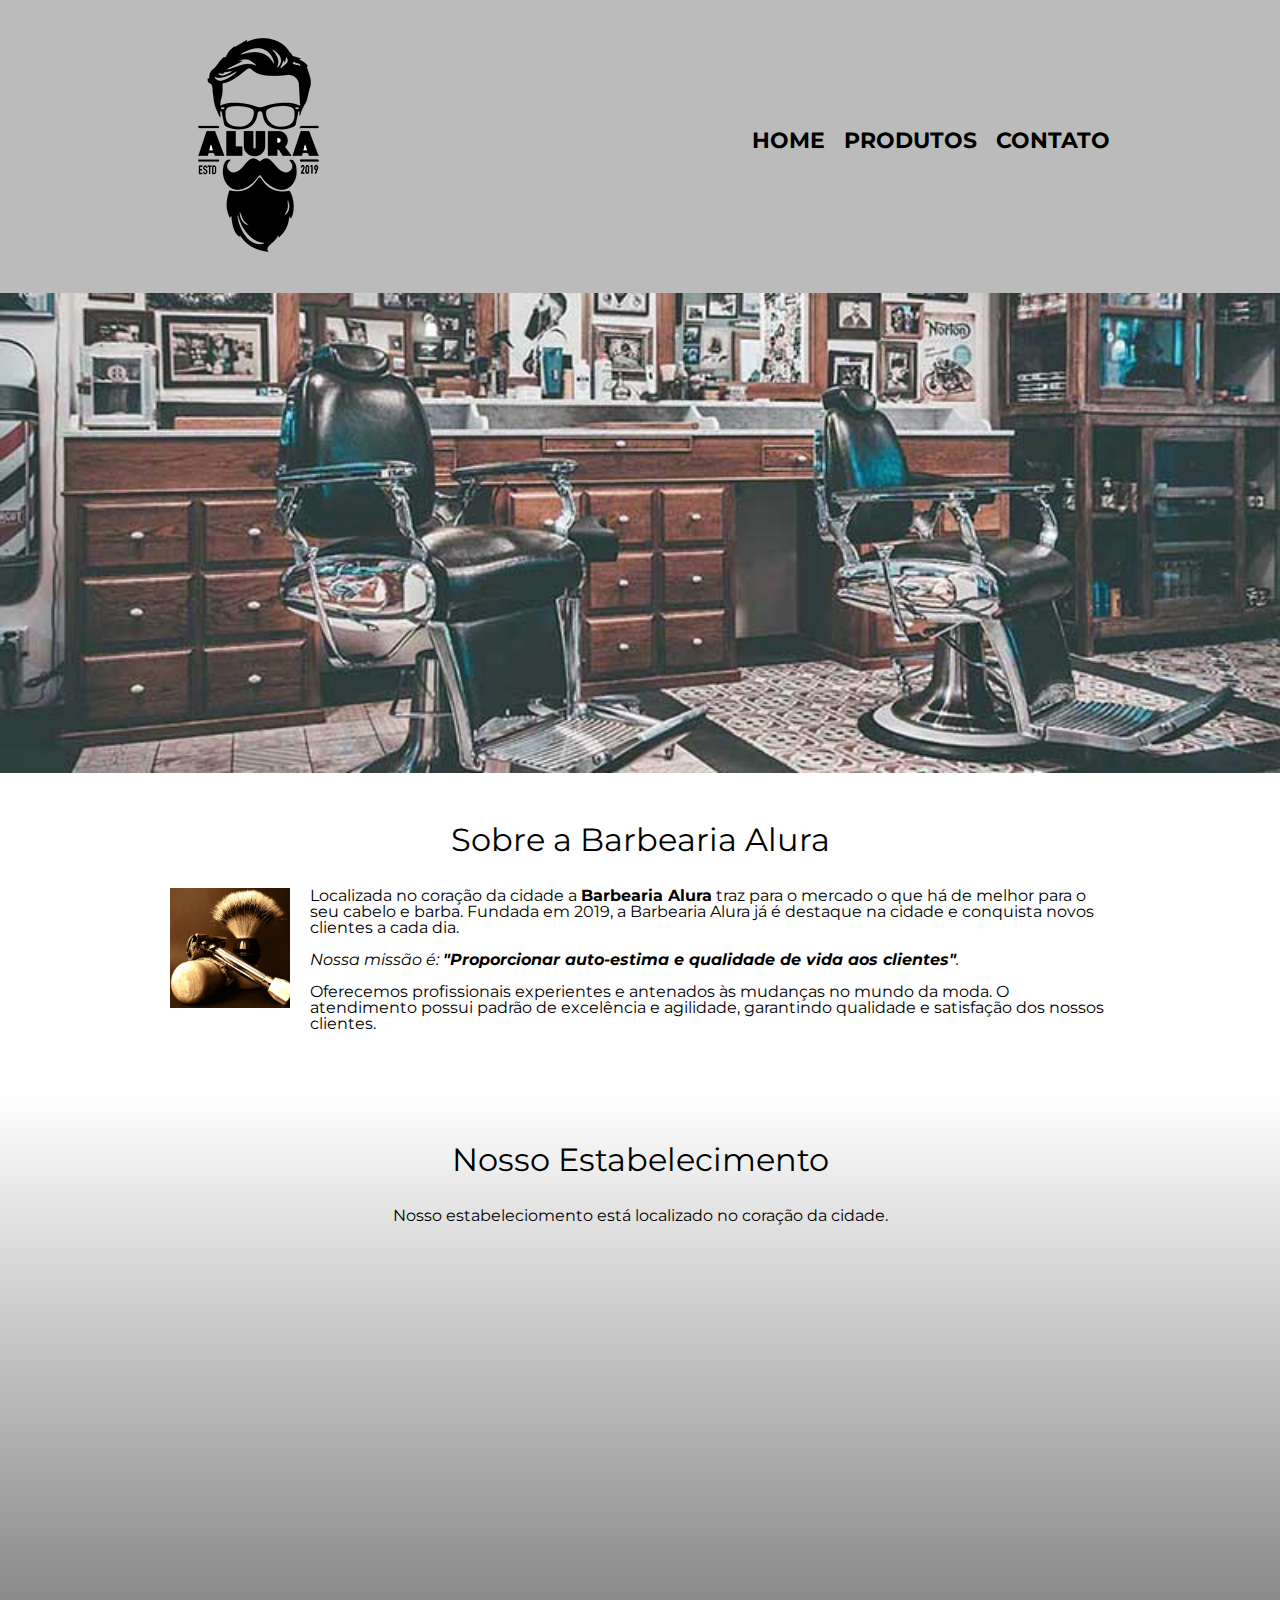
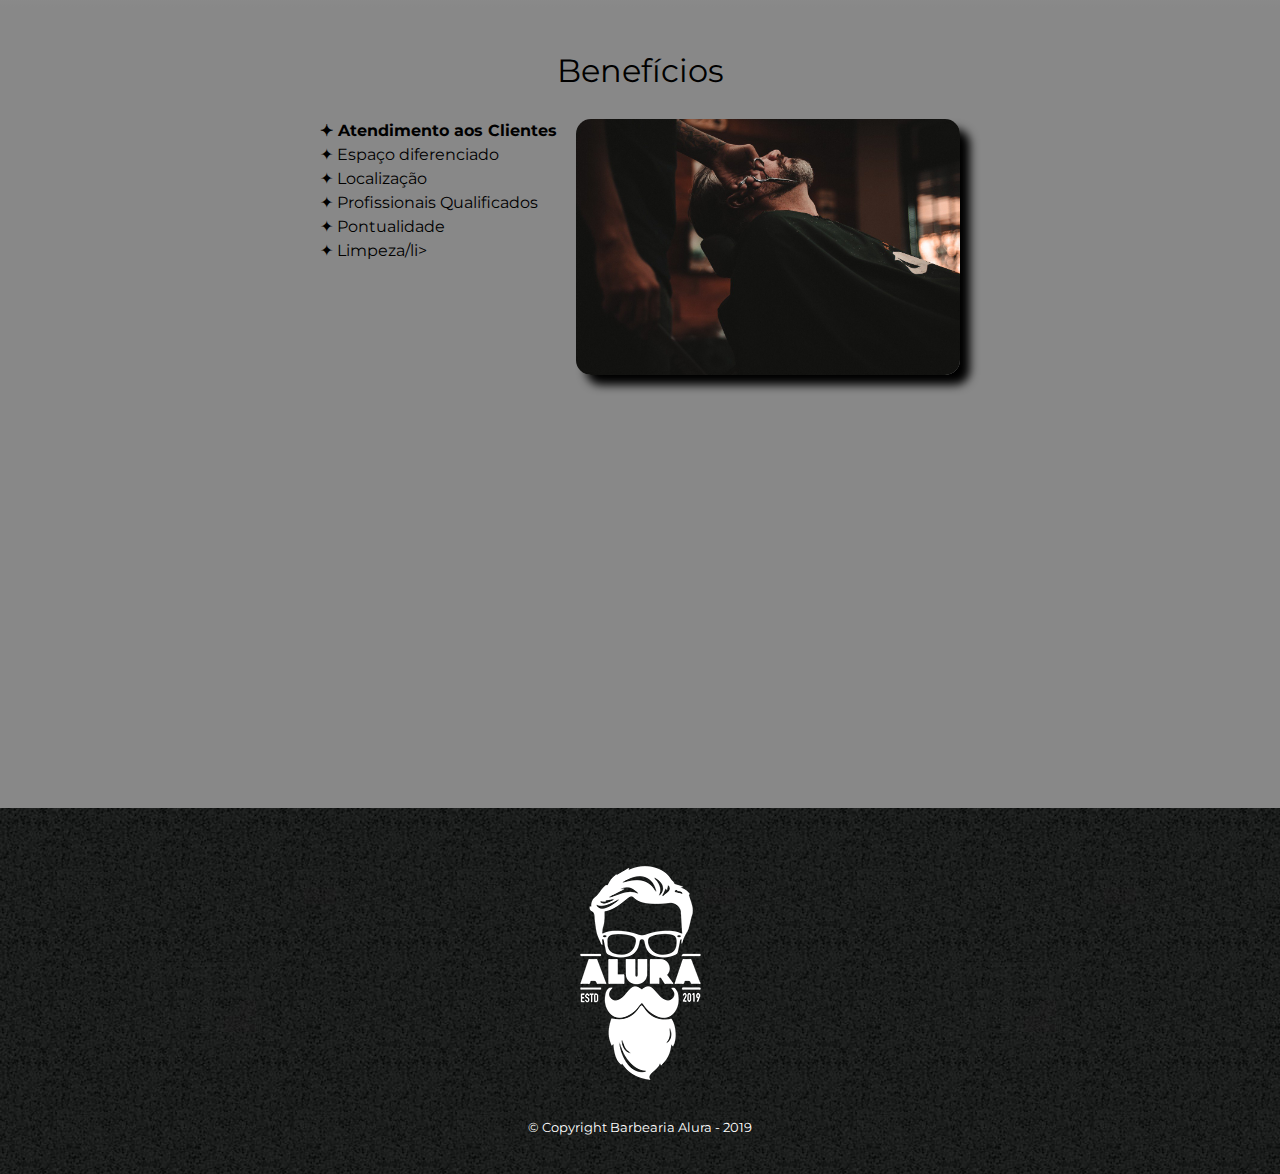
<file: index.html>
<!DOCTYPE html>
<html lang="pt-br">

<head>
	<meta charset="UTF-8">
	<meta name="viewport" content="width=device-width">
	<title>Barbearia Alura</title>

	<link rel="stylesheet" href="reset.css">
	<link rel="stylesheet" href="style.css">
	<link rel="preconnect" href="https://fonts.googleapis.com">
	<link rel="preconnect" href="https://fonts.gstatic.com" crossorigin>
	<link
		href="https://fonts.googleapis.com/css2?family=Inter:wght@100;200;300;500;600;700;800&family=Montserrat:ital,wght@0,100;0,200;0,300;0,400;0,500;0,600;1,100;1,200;1,300;1,400;1,500;1,600&display=swap"
		rel="stylesheet">
</head>

<body>

	<header>
		<div class="caixa">
			<h1><img src="logo.png"></h1>

			<nav>
				<ul>
					<li><a href="index.html">Home</a></li>
					<li><a href="produtos.html">Produtos</a></li>
					<li><a href="contato.html">Contato</a></li>
				</ul>
			</nav>
		</div>
	</header>

	<img class="banner" src="banner.jpg">

	<main>
		<section class="principal">
			<h2 class="titulo-principal">Sobre a Barbearia Alura</h2>
			<img class="utensilios" src="utensilios.jpg" alt="Utensílios de um barbeiro.">
			<p>Localizada no coração da cidade a <strong>Barbearia Alura</strong> traz para o mercado o que há de melhor
				para o seu cabelo e barba. Fundada em 2019, a Barbearia Alura já é destaque na cidade e conquista novos
				clientes a cada dia.</p>

			<p id="missao"><em>Nossa missão é: <strong>"Proporcionar auto-estima e qualidade de vida aos
						clientes"</strong>.</em></p>

			<p>Oferecemos profissionais experientes e antenados às mudanças no mundo da moda. O atendimento possui
				padrão de excelência e agilidade, garantindo qualidade e satisfação dos nossos clientes.</p>
		</section>

		<section class="mapa">
			<h3 class="titulo-principal"> Nosso Estabelecimento </h3>
			<p> Nosso estabeleciomento está localizado no coração da cidade.</p>

			<div class="mapa-conteudo">
				<iframe 
					src="https://www.google.com/maps/embed?pb=!1m18!1m12!1m3!1d3657.106693512104!2d-46.65390548554305!3d-23.564611267596224!2m3!1f0!2f0!3f0!3m2!1i1024!2i768!4f13.1!3m3!1m2!1s0x94ce59541c6c79c3%3A0x36b90a85f0f8cb33!2sGrupo%20Alura!5e0!3m2!1spt-BR!2sbr!4v1665757515258!5m2!1spt-BR!2sbr"
					width="100%" height="300" style="border:0;" allowfullscreen="" loading="lazy"
					referrerpolicy="no-referrer-when-downgrade"></iframe>
			</div>

		</section>


		<section class="beneficios">
			<h3 class="titulo-principal">Benefícios</h3>

			<div class="conteudo-beneficios">
				<ul class="lista-beneficios">
					<li class="itens">Atendimento aos Clientes</li>
					<li class="itens">Espaço diferenciado</li>
					<li class="itens">Localização</li>
					<li class="itens">Profissionais Qualificados</li>
					<li class="itens">Pontualidade</li>
					<li class="itens">Limpeza/li>
				</ul><img src="beneficios.jpg" class="imagem-beneficios">
			</div>

			<div class="video">
				<iframe width="100%" height="315" src="https://www.youtube.com/embed/wcVVXUV0YUY"
					title="YouTube video player" frameborder="0"
					allow="accelerometer; autoplay; clipboard-write; encrypted-media; gyroscope; picture-in-picture"
					allowfullscreen></iframe>
			</div>

		</section>
	</main>

	<footer>
		<img src="logo-branco.png">
		<p class="copyright">&copy; Copyright Barbearia Alura - 2019</p>
	</footer>
</body>

</html>
</file>
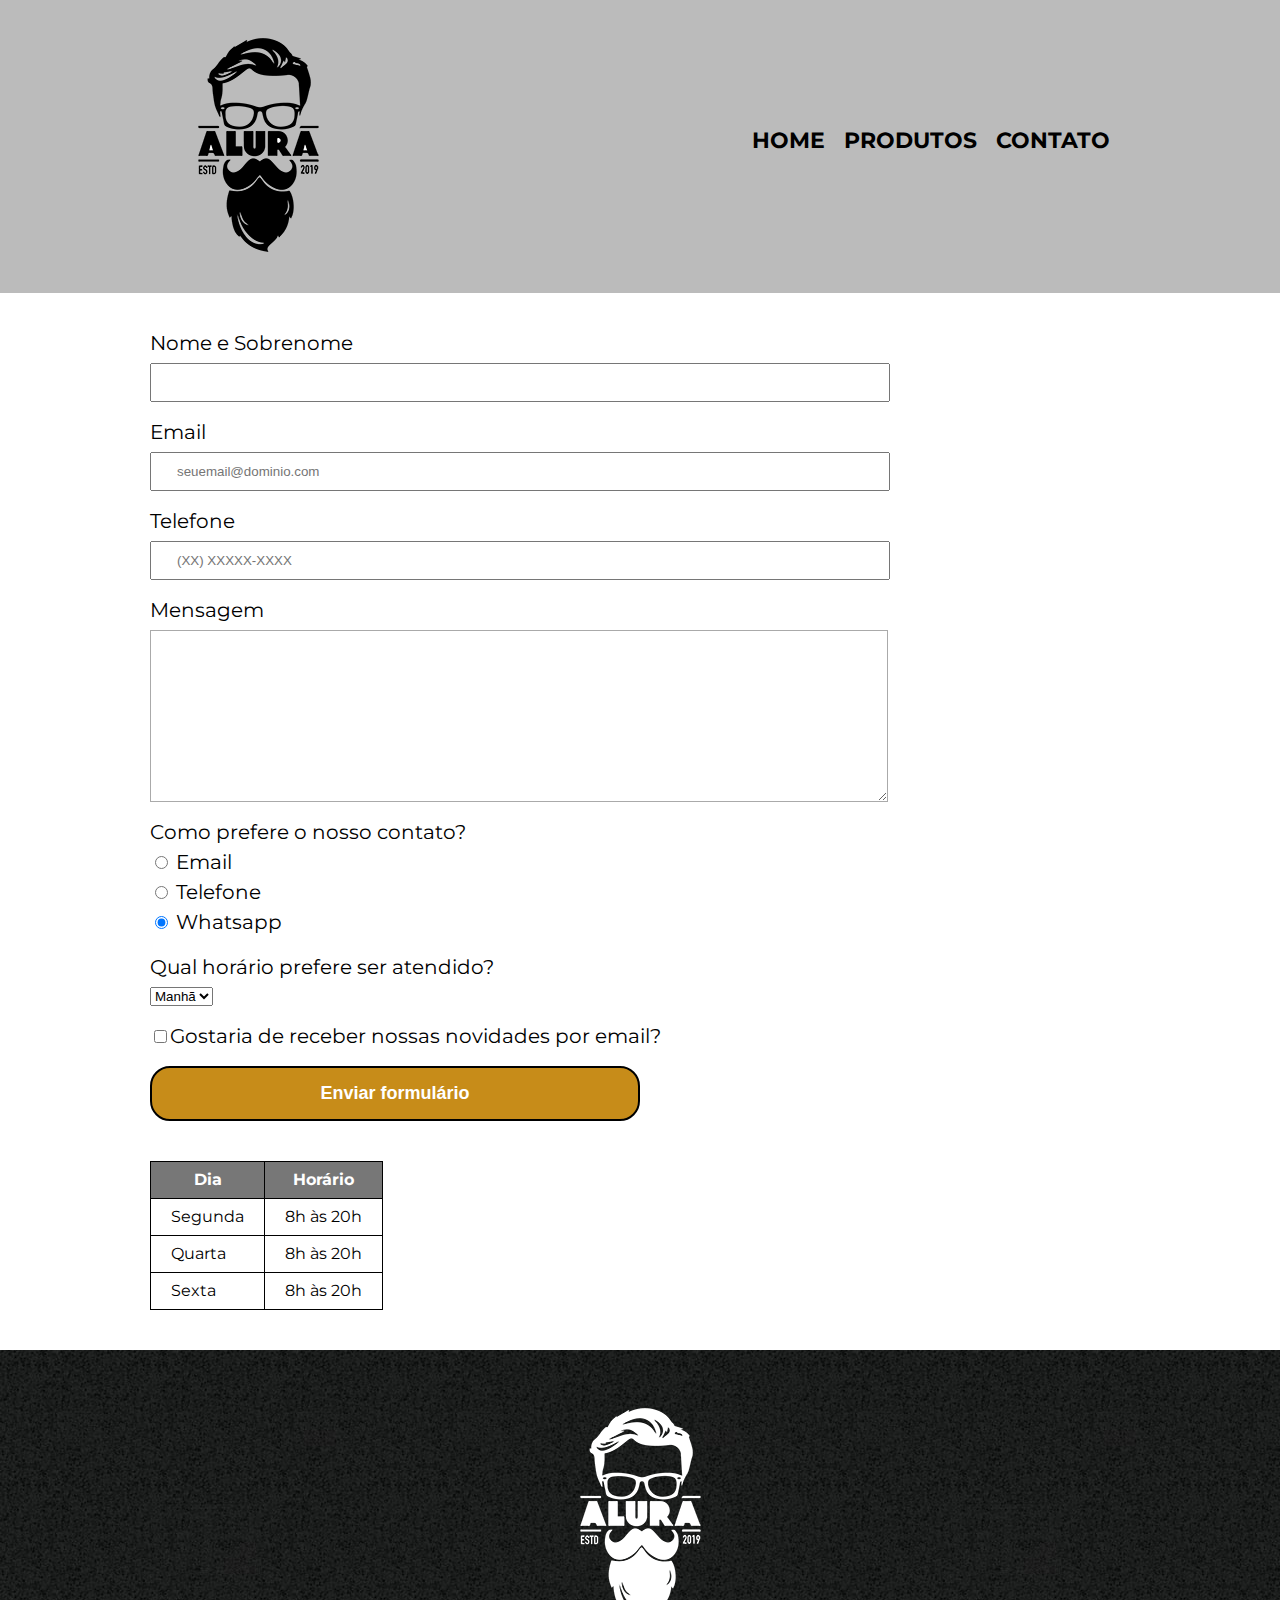
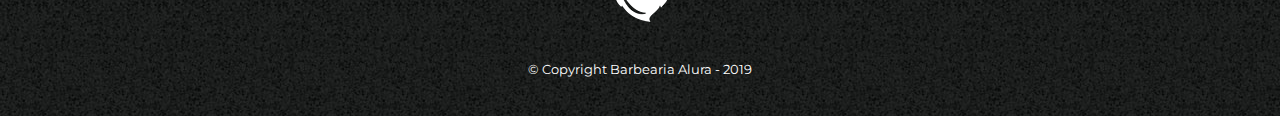
<file: contato.html>
<!DOCTYPE html>
<html lang="pt-br">

    <head>
        <meta charset="UTF-8">
        <meta name="viewport" content="width=device-width">
        <title>Contato - Barbearia Alura</title>

        <link rel="stylesheet" href="reset.css">
        <link rel="stylesheet" href="style.css">
        <link rel="preconnect" href="https://fonts.googleapis.com">
        <link rel="preconnect" href="https://fonts.gstatic.com" crossorigin>
        <link href="https://fonts.googleapis.com/css2?family=Inter:wght@100;200;300;500;600;700;800&family=Montserrat:ital,wght@0,100;0,200;0,300;0,400;0,500;0,600;1,100;1,200;1,300;1,400;1,500;1,600&display=swap" rel="stylesheet">
    </head>

    <body>
        <header>
            <div class="caixa">
                <h1><img src="logo.png" alt="Logo da Barbearia Alura"></h1>

                <nav>
                    <ul>
                        <li><a href="index.html">Home</a></li>
                        <li><a href="produtos.html">Produtos</a></li>
                        <li><a href="contato.html">Contato</a></li>
                    </ul>
                </nav>
            </div>
        </header>

        <main>
            <form action="">
                <label for="nomesobrenome"> Nome e Sobrenome </label>
                <input type="text" name="" id="nomesobrenome" class="input-padrao" required>

                <label for="email"> Email</label>
                <input type="email" name="" id="email" class="input-padrao" required placeholder="seuemail@dominio.com">

                <label for="telefone"> Telefone </label>
                <input type="tel" name="" id="telefone" class="input-padrao" required  placeholder="(XX) XXXXX-XXXX">

                <label for="mensagem">Mensagem</label>
                <textarea name="" id="mensagem" cols="100" rows="10" class="input-padrao" ></textarea>

                <fieldset>
                    <legend> Como prefere o nosso contato?</legend>

                    <label for="radio-email"><input type="radio" name="contato" id="radio-email" value="email"> Email
                    </label>


                    <label for="radio-telefone"><input type="radio" name="contato" id="radio-telefone" value="telefone">
                        Telefone</label>


                    <label for="radio-whatsapp"><input type="radio" name="contato" id="radio-whatsapp" value="whatsapp" checked>
                        Whatsapp</label>

                </fieldset>

                <fieldset class="horario-atendimento">
                    <legend>Qual horário prefere ser atendido?</legend>

                    <select name="" id="">  
                        <option value="">Manhã</option>
                        <option value="">Tarde</option>
                        <option value="">Noite</option>
                    </select>

                </fieldset>
                
                <label class="checkbox" ><input type="checkbox">Gostaria de receber nossas novidades por email?</label>


                <input type="submit" value="Enviar formulário" class="enviar">
            </form>

            <table>

                <thead>
                    <tr> 
                        <th>Dia</th>
                        <th>Horário</th>
                    </tr>
                </thead>

                <tbody>
                    <tr>
                        <td>Segunda</td>
                        <td>8h às 20h</td>
                    </tr>

                    <tr>
                        <td>Quarta</td>
                        <td>8h às 20h</td>
                    </tr>

                    <tr>
                        <td>Sexta</td>
                        <td>8h às 20h</td>
                    </tr>

                </tbody>
                
            </table>

        </main>



        <footer>
            <img src="logo-branco.png" alt="Logo da Barbearia Alura">
            <p class="copyright">&copy; Copyright Barbearia Alura - 2019</p>
        </footer>

    </body>

</html>
</file>
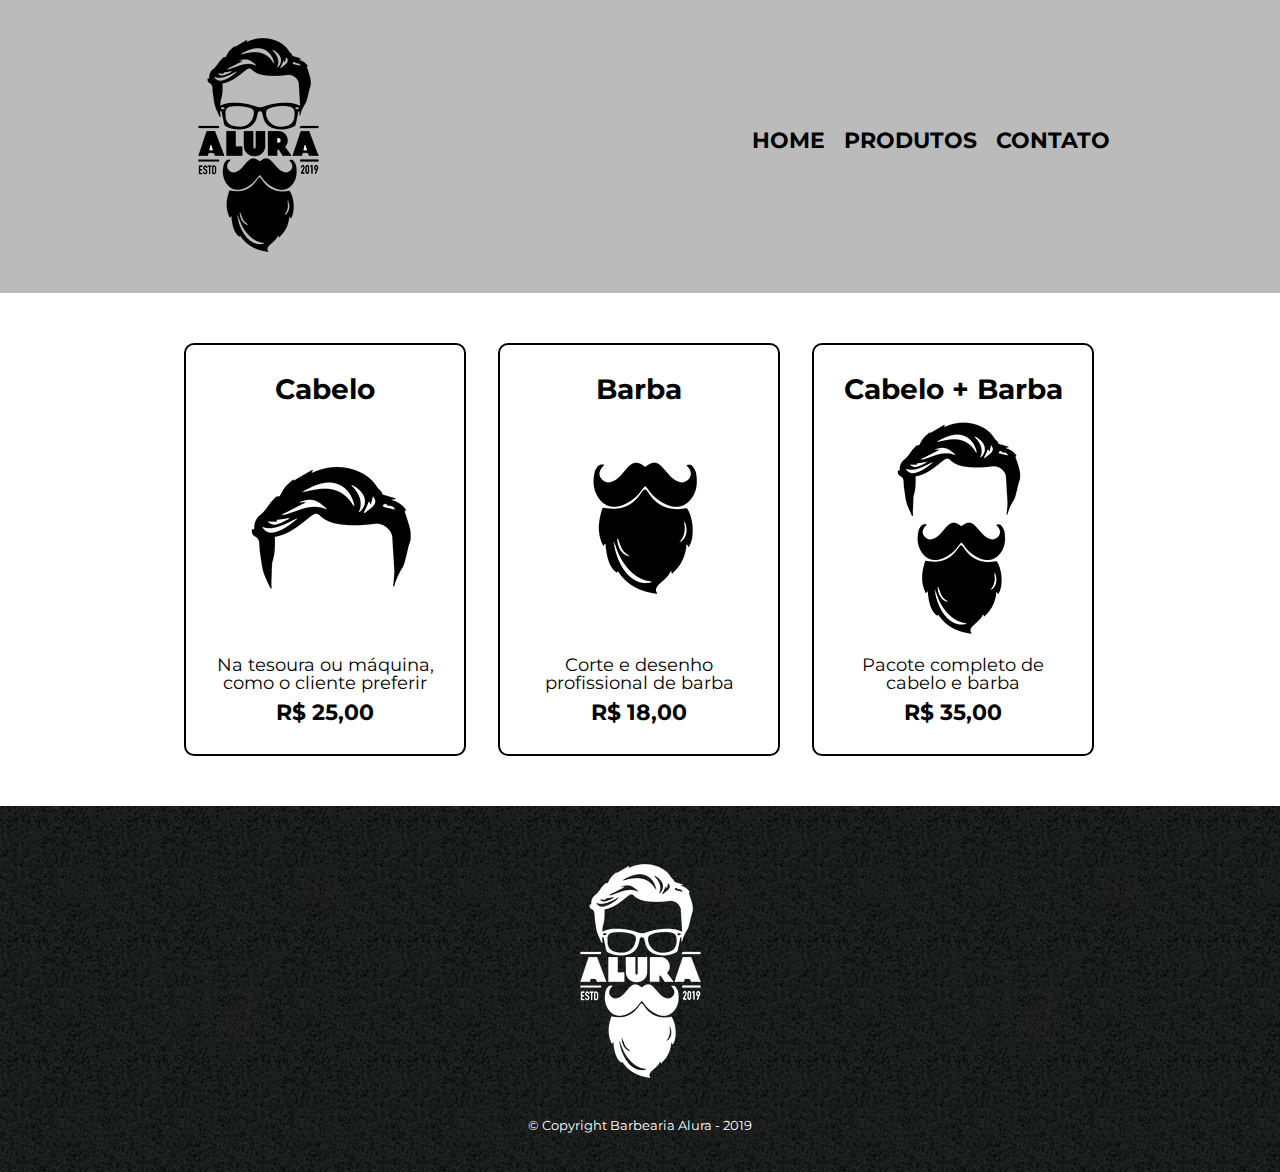
<file: produtos.html>
<!DOCTYPE html>
<html lang="pt-br">

	<head>
		<meta charset="UTF-8">
		<meta name="viewport" content="width=device-width">
		<title>Produtos - Barbearia Alura</title>

		<link rel="stylesheet" href="reset.css">
		<link rel="stylesheet" href="style.css">
		<link rel="preconnect" href="https://fonts.googleapis.com">
		<link rel="preconnect" href="https://fonts.gstatic.com" crossorigin>
		<link href="https://fonts.googleapis.com/css2?family=Inter:wght@100;200;300;500;600;700;800&family=Montserrat:ital,wght@0,100;0,200;0,300;0,400;0,500;0,600;1,100;1,200;1,300;1,400;1,500;1,600&display=swap" rel="stylesheet">
	</head>

	<body>
		<header>
			<div class="caixa">
				<h1><img src="logo.png"></h1>

				<nav>
					<ul>
						<li><a href="index.html">Home</a></li>
						<li><a href="produtos.html">Produtos</a></li>
						<li><a href="contato.html">Contato</a></li>
					</ul>
				</nav>
			</div>
		</header>

		<main>
			<ul class="produtos">
				<li>
					<h2 class="nome-produto">Cabelo</h2>
					<img src="cabelo.jpg">
					<p class="produto-descricao">Na tesoura ou máquina, como o cliente preferir</p>
					<p class="produto-preco">R$ 25,00</p>
				</li>
				<li>
					<h2 class="nome-produto">Barba</h2>
					<img src="barba.jpg">
					<p class="produto-descricao">Corte e desenho profissional de barba</p>
					<p class="produto-preco">R$ 18,00</p>
				</li>
				<li>
					<h2 class="nome-produto">Cabelo + Barba</h2>
					<img src="cabelo+barba.jpg">
					<p class="produto-descricao">Pacote completo de cabelo e barba</p>
					<p class="produto-preco">R$ 35,00</p>
				</li>
			</ul>
		</main>

		<footer>
			<img src="logo-branco.png">
			<p class="copyright">&copy; Copyright Barbearia Alura - 2019</p>
		</footer>
	</body>
</html>
</file>
<file: style.css>
body {
	font-family: 'Montserrat', sans-serif;
}

header {
	background: #BBBBBB;
	padding: 20px 0;
}

.caixa {
	position: relative;
	width: 940px;
	margin: 0 auto;
}

nav {
	position: absolute;
	top: 110px;
	right: 0;
}

nav li {
	display: inline;
	margin: 0 0 0 15px;
}

nav a {
	text-transform: uppercase;
	color: #000000;
	font-weight: bold;
	font-size: 22px;
	text-decoration: none;
}

nav a:hover {
	color: #C78C19;
	text-decoration: underline;
}

/*PRODUTOS */


.produtos {
	width: 940px;
	margin: 0 auto;
	padding: 50px 0;
}

.produtos li {
	display: inline-block;
	text-align: center;
	width: 30%;
	vertical-align: top;
	margin: 0 1.5%;
	padding: 30px 20px;
	box-sizing: border-box;
	border: 2px solid #000000;
	border-radius: 10px;	
}

.produtos li:hover {
	border-color: #C78C19;
	margin: 0 1.5%;
	padding: 29px 20px;
}

.produtos li:active {
	border-color: #088C19;	
}

.produtos li:hover h2 {
	font-size: 30px;
}

.produtos h2 {
	font-size: 28px;
	font-weight: bold;
}

.produto-descricao {
	font-size: 18px;
}

.produto-preco {
	font-size: 22px;
	font-weight: bold;
	margin-top: 10px;
}

footer {
	text-align: center;
	background: url("bg.jpg");
	padding: 40px 0;

}

.copyright {
	color: #FFFFFF;
	font-size: 13px;
	margin: 20px 0 0;
}

/* Página de contato */

.contato {
	width: 940px;
	margin: 40px auto;
}

.contato label, .input-group legend {
	display: block;
	margin: 0 0 5px;
	font-size: 20px;
}

.campo-padrao, textarea {
	display: block;
	margin: 0 0 30px;
	padding: 10px 20px;
	width: 50%;
	border: 1px solid #aaa;
}

.input-group {
	margin: 0 0 20px;
}

.newsletter {
	margin: 0 0 20px;
}

.botao {
	margin: 20px 0 0;
	width: 30%;
	padding: 10px 20px;
	font-size: 24px;
	display: inline-block;
	background: orange;
	color: white;
	border: none;
	border-radius: 5px;
	transition: 1s;
}

.botao:hover {
	cursor: pointer;
	transform: scale(1.2);	
}

.funcionamento {
	width: 940px;
	margin: 0 auto 40px;
}

form {
	margin: 40px 150px;
	
}

form label, form legend {
	display: block;
	font-size: 20px;
	margin: 0 0 10px;
}

.horario-atendimento {
	margin: 15px 0;
}

.input-padrao {
	display: block;
	margin: 0 0 20px;
	padding: 10px 25px ;
	width: 70%;
}

.checkbox {
	margin: 20px 0;
	cursor: pointer;
}

.enviar {
	width: 50%;
	padding: 15px 0;
	background: #C78C19;
	color: white;
	font-weight: bold;
	font-size: 18px;
	border: none;
	border: solid black 2px;
	border-radius: 20px;
	transition: 1s background;	
	cursor: pointer ;
	
}

.enviar:hover {
	background: #774f00;
}

.enviar:active {
	background: #000000;
}

table {
	margin: 20px 0 40px 150px;
	
}


thead  {
	background: #777777;
	color: #FFFFFF;
	font-weight: bold;
}


td, th {
	border: 1px solid #000000;
	padding: 10px 20px;
}

/*css da página inicial */

.banner {
	width: 100%;
}

.titulo-principal { 
	text-align: center;
	font-size: 2em;
	margin: 0 0 1em;
	clear: left;
}

.principal {
	padding: 3em 0;
	background: #FEFEFE;
	width: 940px;
	margin: 0 auto;
}

.principal p {
	margin: 0 0 1em;
}

.principal strong {
	font-weight: bold;
}

.principal em {
	font-style: italic;
}

.utensilios {
	width: 120px;
	float: left;
	margin: 0 20px 20px 0 ;
}


.mapa {
	padding: 3em 0;
	background: linear-gradient(#FEFEFE,#888888);
}

.mapa-conteudo {
	width: 940px;
	margin: 0 auto; 
}

.mapa p {
	margin: 0 0 2em;
	text-align: center;
}

.beneficios {
	padding: 3em 0;
	background:#888888;
	
}

.conteudo-beneficios {
	width: 640px;
	margin: 0 auto;
}

.lista-beneficios {
	width: 40%;
	display: inline-block;
	vertical-align: top;
}

.itens { 
	line-height: 1.5;
}

.itens:before {
	content: "✦ "
}

.itens:first-child {
	font-weight: bold;
}

.imagem-beneficios {
	width: 60%;
	opacity: 1;
	border-radius: 15px;
	box-shadow: 10px 10px 10px #000000;
}

.imagem-beneficios:hover {
	opacity: 0.5;
	transition: 1;
}

.video {
	width: 560px;
	margin: 2em auto;
}


/* mobile */ 

@media screen and (max-width: 480px) {
	.caixa, .principal, .conteudo-beneficios, .mapa-conteudo, .video {
		width: auto;
	}

	/*home*/

	h1 {
		text-align: center;
	}

	nav {
		position: static;
	}

	

	img.imagem-beneficios, .lista-beneficios  {
		width: 85%;
		margin: 0 7.5% 0 7.5%;
	}

	.video {
		width: 95%
	}



	/*produtos*/

	ul.produtos, .produtos li {
		width: 90%;
		margin: 0 5% 0 5%;
	}

	ul.produtos, .produtos {
		display: grid;
	}


	/*contato*/

	form {
		display: inline;

	}

	.input-padrao, form label, form legend, select, label.checkbox, input.enviar, legend {
		margin: 3% 0 3% 5%;
	}

	fieldset {
		margin: 3% 0 3% 0;
	}

	table {
		margin: 3% 0 3% 7%;
	};

}
</file>
